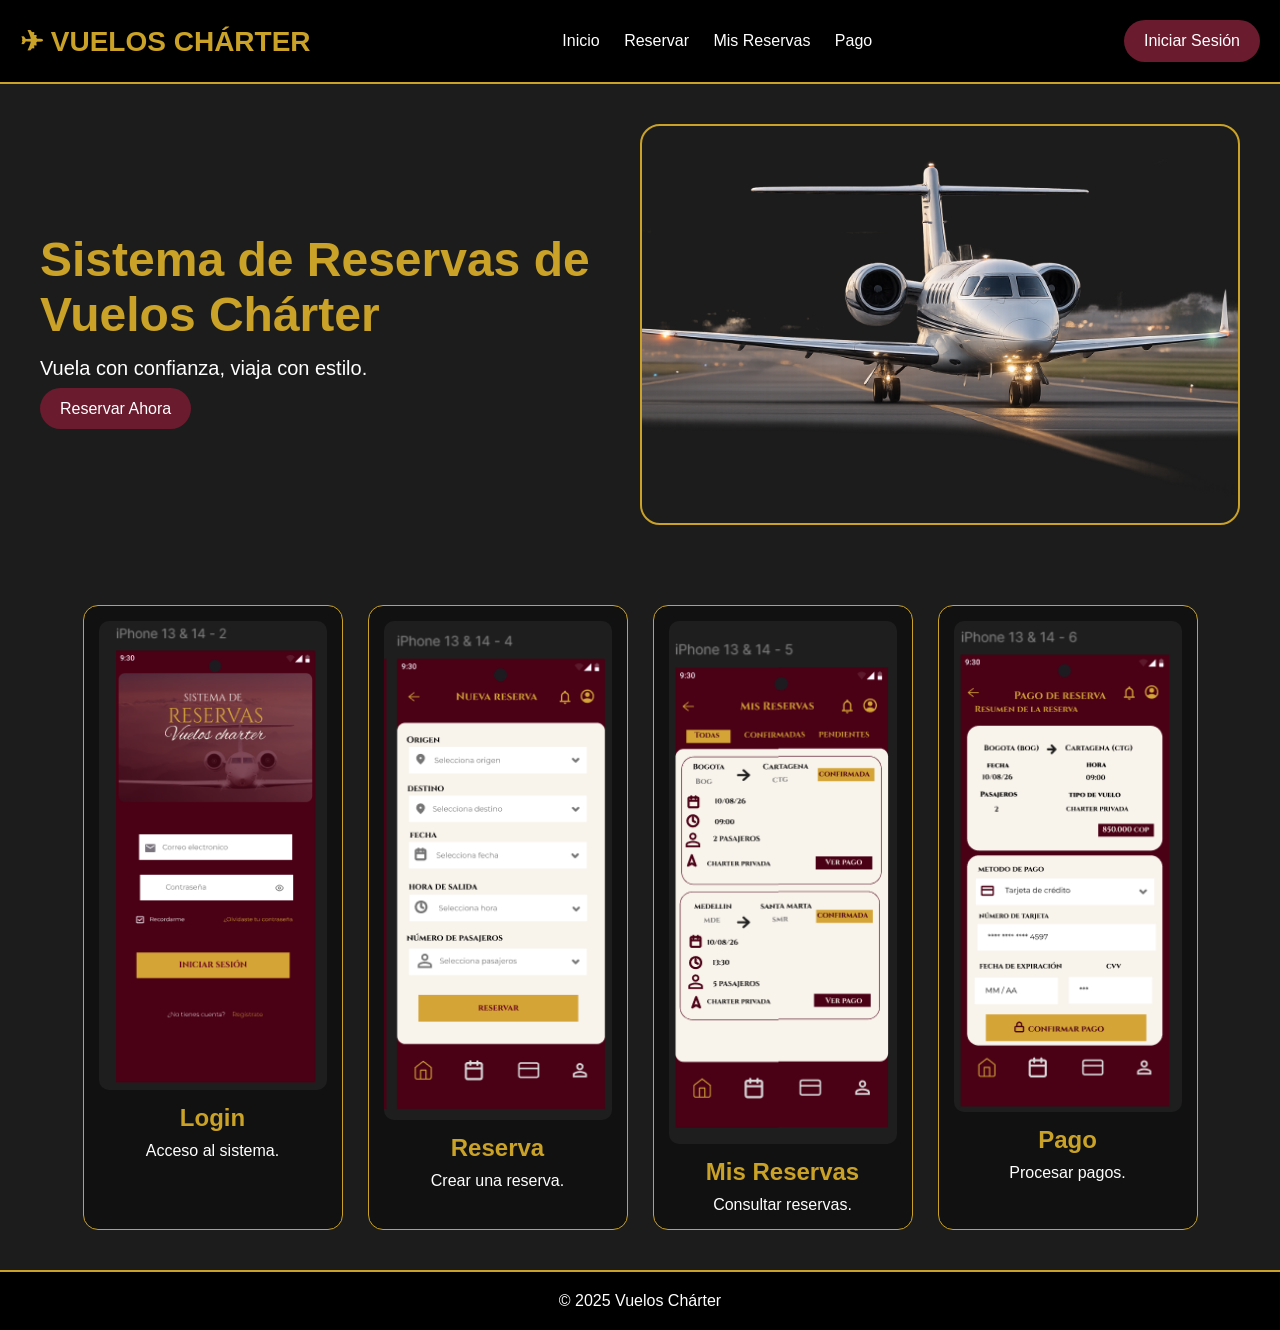
<file: index.html>
<!DOCTYPE html>
<html lang="es">
<head>
<meta charset="UTF-8">
<meta name="viewport" content="width=device-width, initial-scale=1.0">
<title>Vuelos Chárter</title>
<link rel="stylesheet" href="css/styles.css">
</head>

<body>

<header>
<div class="logo">✈ VUELOS CHÁRTER</div>

<nav>
<a href="#">Inicio</a>
<a href="pages/reserva.html">Reservar</a>
<a href="pages/reservas.html">Mis Reservas</a>
<a href="pages/pago.html">Pago</a>
</nav>

<a href="pages/login.html" class="btn">Iniciar Sesión</a>
</header>

<section class="hero">

<div class="hero-text">
<h1>Sistema de Reservas de Vuelos Chárter</h1>

<p>
Vuela con confianza, viaja con estilo.
</p>

<a href="pages/reserva.html" class="btn">
Reservar Ahora
</a>

</div>

<img src="img/avion.png" alt="Avión">
</section>

<section class="pantallas">

<a href="pages/login.html" class="card">
<img src="img/login.png">
<h2>Login</h2>
<p>Acceso al sistema.</p>
</a>

<a href="pages/reserva.html" class="card">
<img src="img/reserva.png">
<h2>Reserva</h2>
<p>Crear una reserva.</p>
</a>

<a href="pages/reservas.html" class="card">
<img src="img/reservas.png">
<h2>Mis Reservas</h2>
<p>Consultar reservas.</p>
</a>

<a href="pages/pago.html" class="card">
<img src="img/pago.png">
<h2>Pago</h2>
<p>Procesar pagos.</p>
</a>

</section>

<footer>
<p>© 2025 Vuelos Chárter</p>
</footer>

<script src="js/main.js"></script>

</body>
</html>
</file>
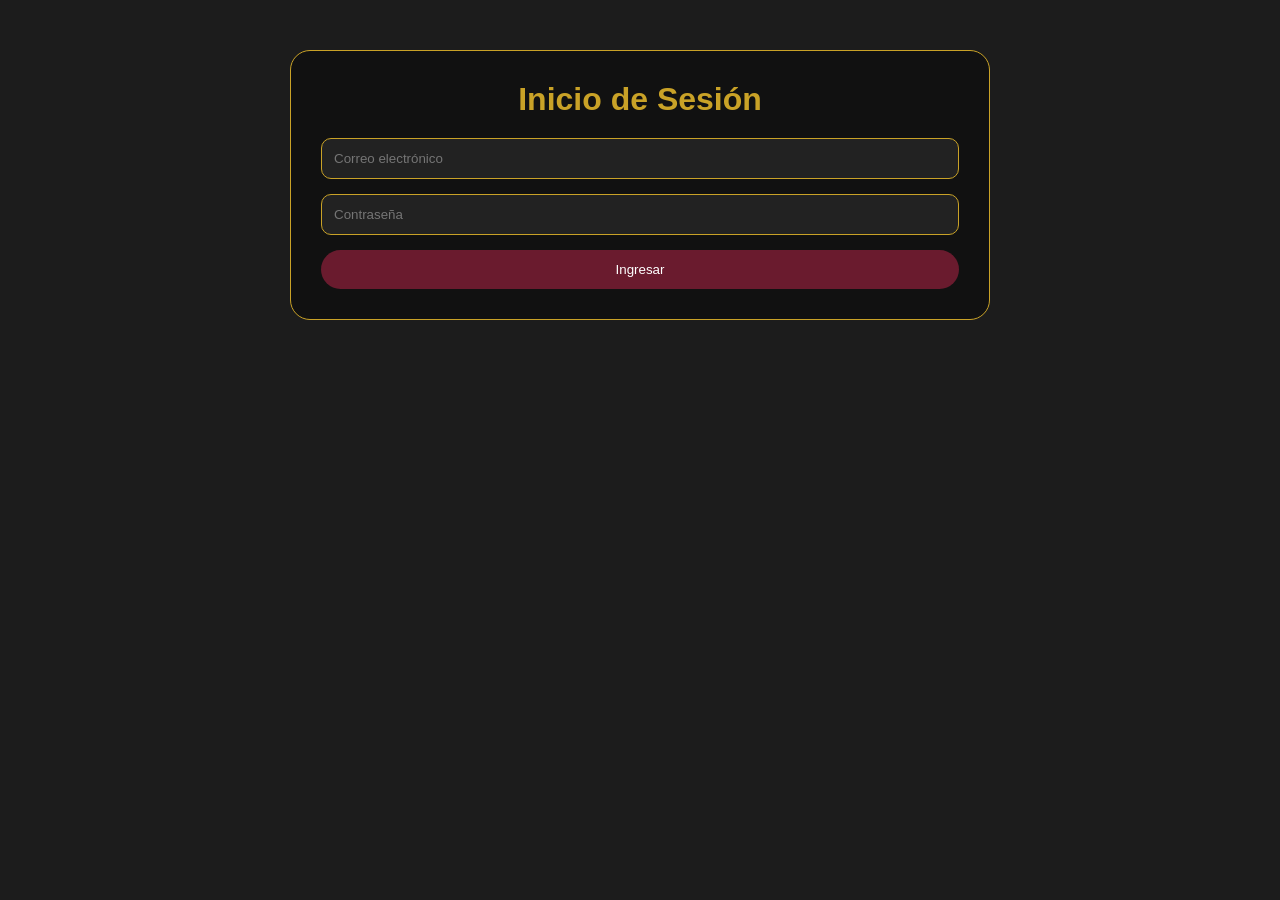
<file: pages/login.html>
<!DOCTYPE html>
<html lang="es">
<head>
<meta charset="UTF-8">
<title>Login</title>
<link rel="stylesheet" href="../css/styles.css">
</head>

<body>

<div class="contenedor">

<h1>Inicio de Sesión</h1>

<input type="email" placeholder="Correo electrónico">

<input type="password" placeholder="Contraseña">

<button>Ingresar</button>

</div>

</body>
</html>
</file>
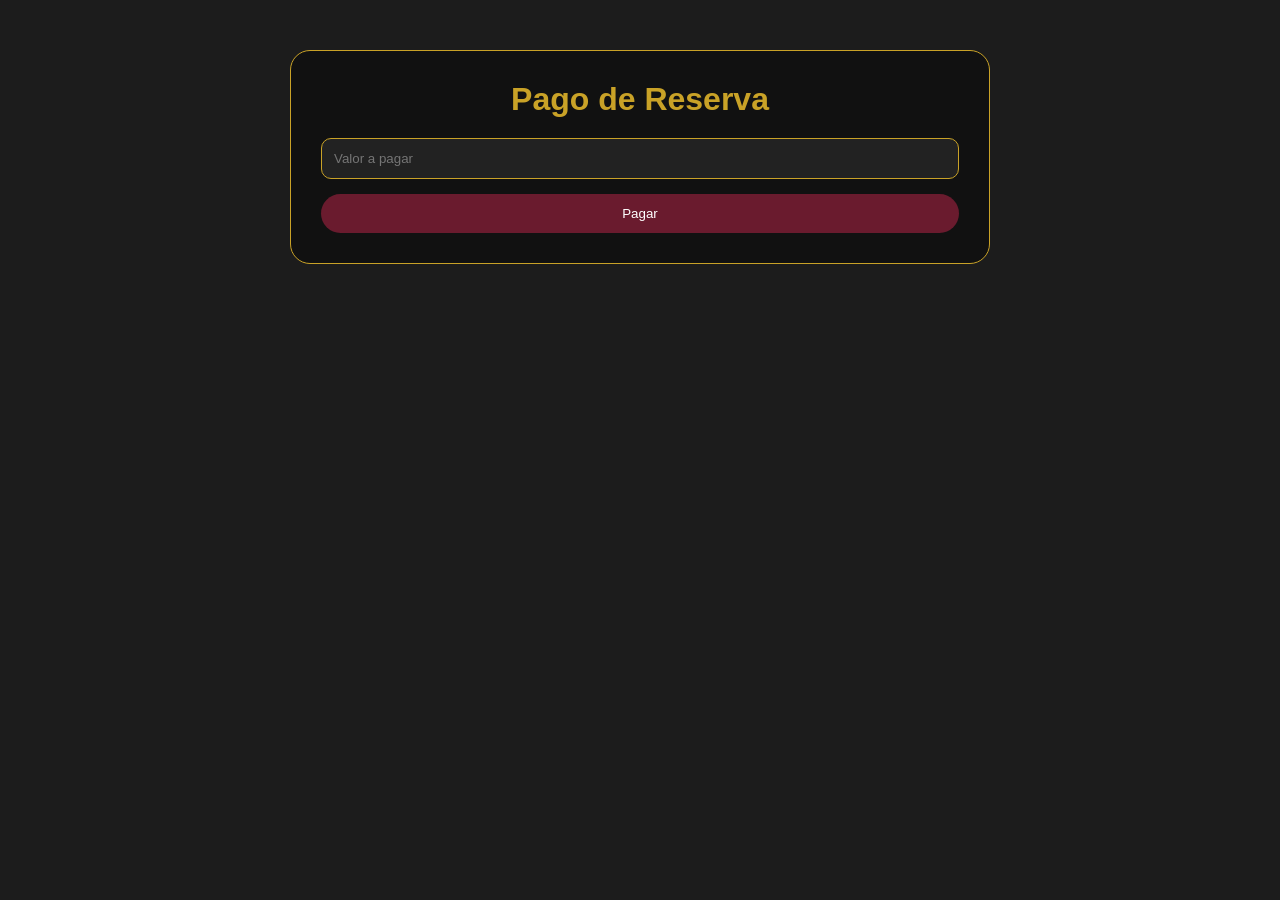
<file: pages/pago.html>
<!DOCTYPE html>
<html lang="es">
<head>
<meta charset="UTF-8">
<title>Pago</title>
<link rel="stylesheet" href="../css/styles.css">
</head>

<body>

<div class="contenedor">

<h1>Pago de Reserva</h1>

<input type="number" placeholder="Valor a pagar">

<button>Pagar</button>

</div>

</body>
</html>
</file>
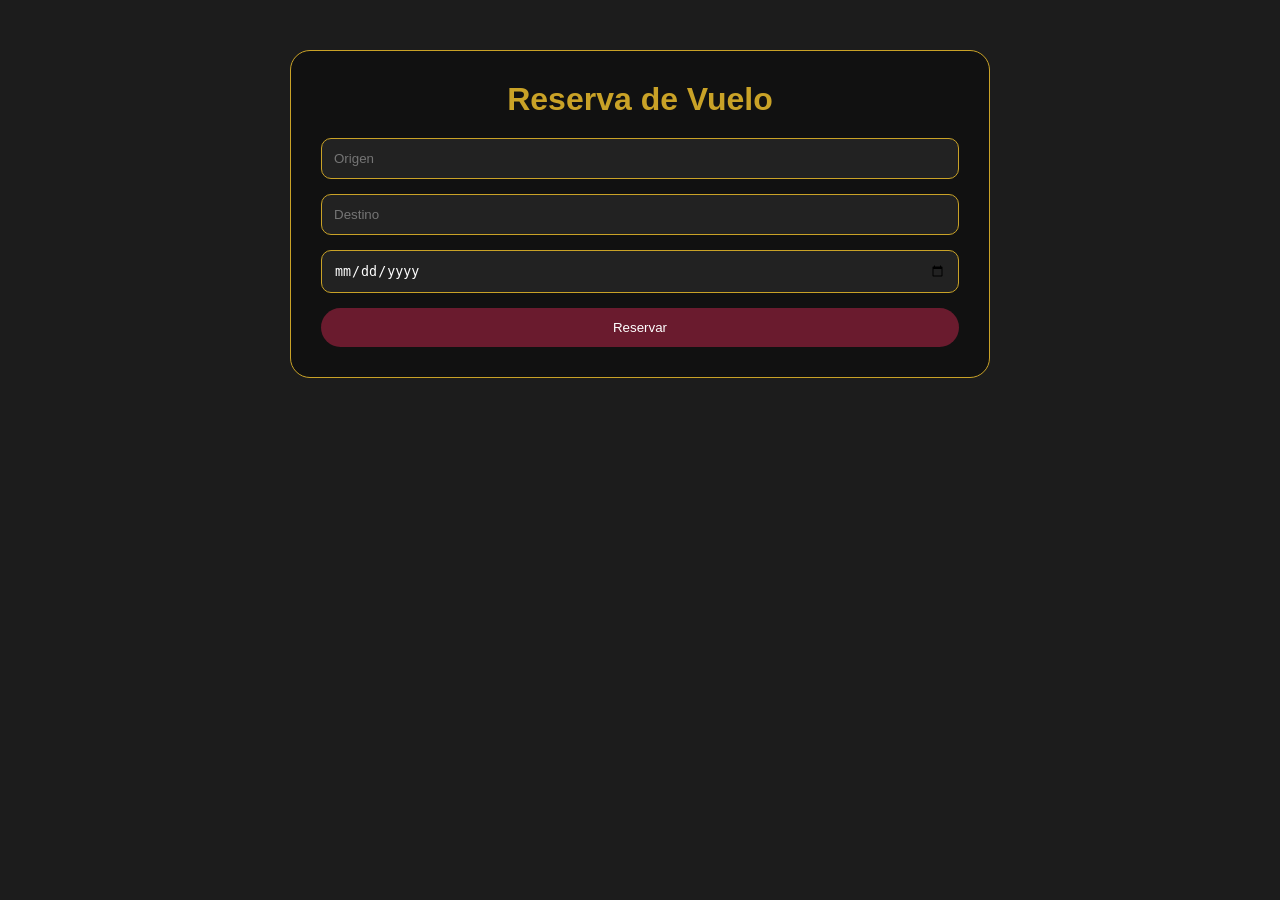
<file: pages/reserva.html>
<!DOCTYPE html>
<html lang="es">
<head>
<meta charset="UTF-8">
<title>Reserva</title>
<link rel="stylesheet" href="../css/styles.css">
</head>

<body>

<div class="contenedor">

<h1>Reserva de Vuelo</h1>

<input type="text" placeholder="Origen">

<input type="text" placeholder="Destino">

<input type="date">

<button>Reservar</button>

</div>

</body>
</html>
</file>
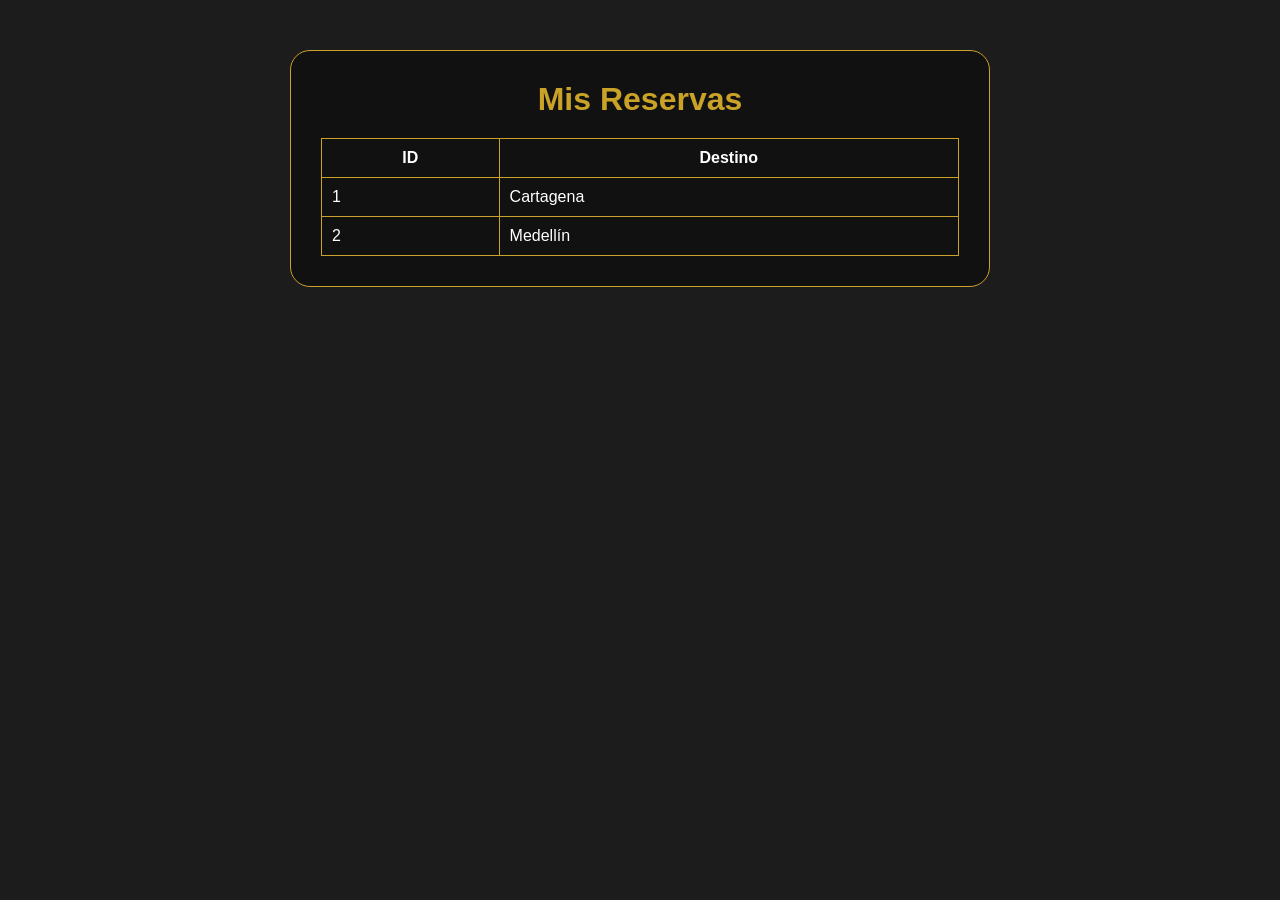
<file: pages/reservas.html>
<!DOCTYPE html>
<html lang="es">
<head>
<meta charset="UTF-8">
<title>Mis Reservas</title>
<link rel="stylesheet" href="../css/styles.css">
</head>

<body>

<div class="contenedor">

<h1>Mis Reservas</h1>

<table>

<tr>
<th>ID</th>
<th>Destino</th>
</tr>

<tr>
<td>1</td>
<td>Cartagena</td>
</tr>

<tr>
<td>2</td>
<td>Medellín</td>
</tr>

</table>

</div>

</body>
</html>
</file>
<file: css/styles.css>
:root{
--vino:#6A1B2E;
--dorado:#C9A227;
--negro:#1C1C1C;
--blanco:#FFFFFF;
}

*{
margin:0;
padding:0;
box-sizing:border-box;
}

body{
background:var(--negro);
color:white;
font-family:Segoe UI,sans-serif;
}

header{
background:black;
padding:20px;
display:flex;
justify-content:space-between;
align-items:center;
border-bottom:2px solid var(--dorado);
}

.logo{
font-size:28px;
font-weight:bold;
color:var(--dorado);
}

nav a{
color:white;
text-decoration:none;
margin:0 10px;
}

.btn{
background:var(--vino);
color:white;
padding:12px 20px;
border-radius:30px;
text-decoration:none;
}

.hero{
display:flex;
align-items:center;
justify-content:space-between;
padding:40px;
gap:30px;
}

.hero-text{
width:50%;
}

.hero h1{
font-size:48px;
color:var(--dorado);
margin-bottom:15px;
}

.hero p{
margin-bottom:20px;
font-size:20px;
}

.hero img{
width:50%;
border-radius:20px;
border:2px solid var(--dorado);
}

.pantallas{
display:flex;
flex-wrap:wrap;
justify-content:center;
gap:25px;
padding:40px;
}

.card{
width:260px;
background:#111;
border:1px solid var(--dorado);
border-radius:15px;
padding:15px;
text-decoration:none;
color:white;
text-align:center;
}

.card img{
width:100%;
border-radius:10px;
}

.card h2{
color:var(--dorado);
margin:10px 0;
}

footer{
background:black;
padding:20px;
text-align:center;
border-top:2px solid var(--dorado);
}

.contenedor{
max-width:700px;
margin:50px auto;
background:#111;
padding:30px;
border-radius:20px;
border:1px solid var(--dorado);
}

.contenedor h1{
color:var(--dorado);
text-align:center;
margin-bottom:20px;
}

input{
width:100%;
padding:12px;
margin-bottom:15px;
background:#222;
color:white;
border:1px solid var(--dorado);
border-radius:10px;
}

button{
background:var(--vino);
color:white;
padding:12px;
width:100%;
border:none;
border-radius:20px;
cursor:pointer;
}

table{
width:100%;
border-collapse:collapse;
}

th,td{
border:1px solid var(--dorado);
padding:10px;
}

@media(max-width:768px){

header{
flex-direction:column;
gap:15px;
}

.hero{
flex-direction:column;
}

.hero-text{
width:100%;
text-align:center;
}

.hero img{
width:100%;
}

}
</file>
